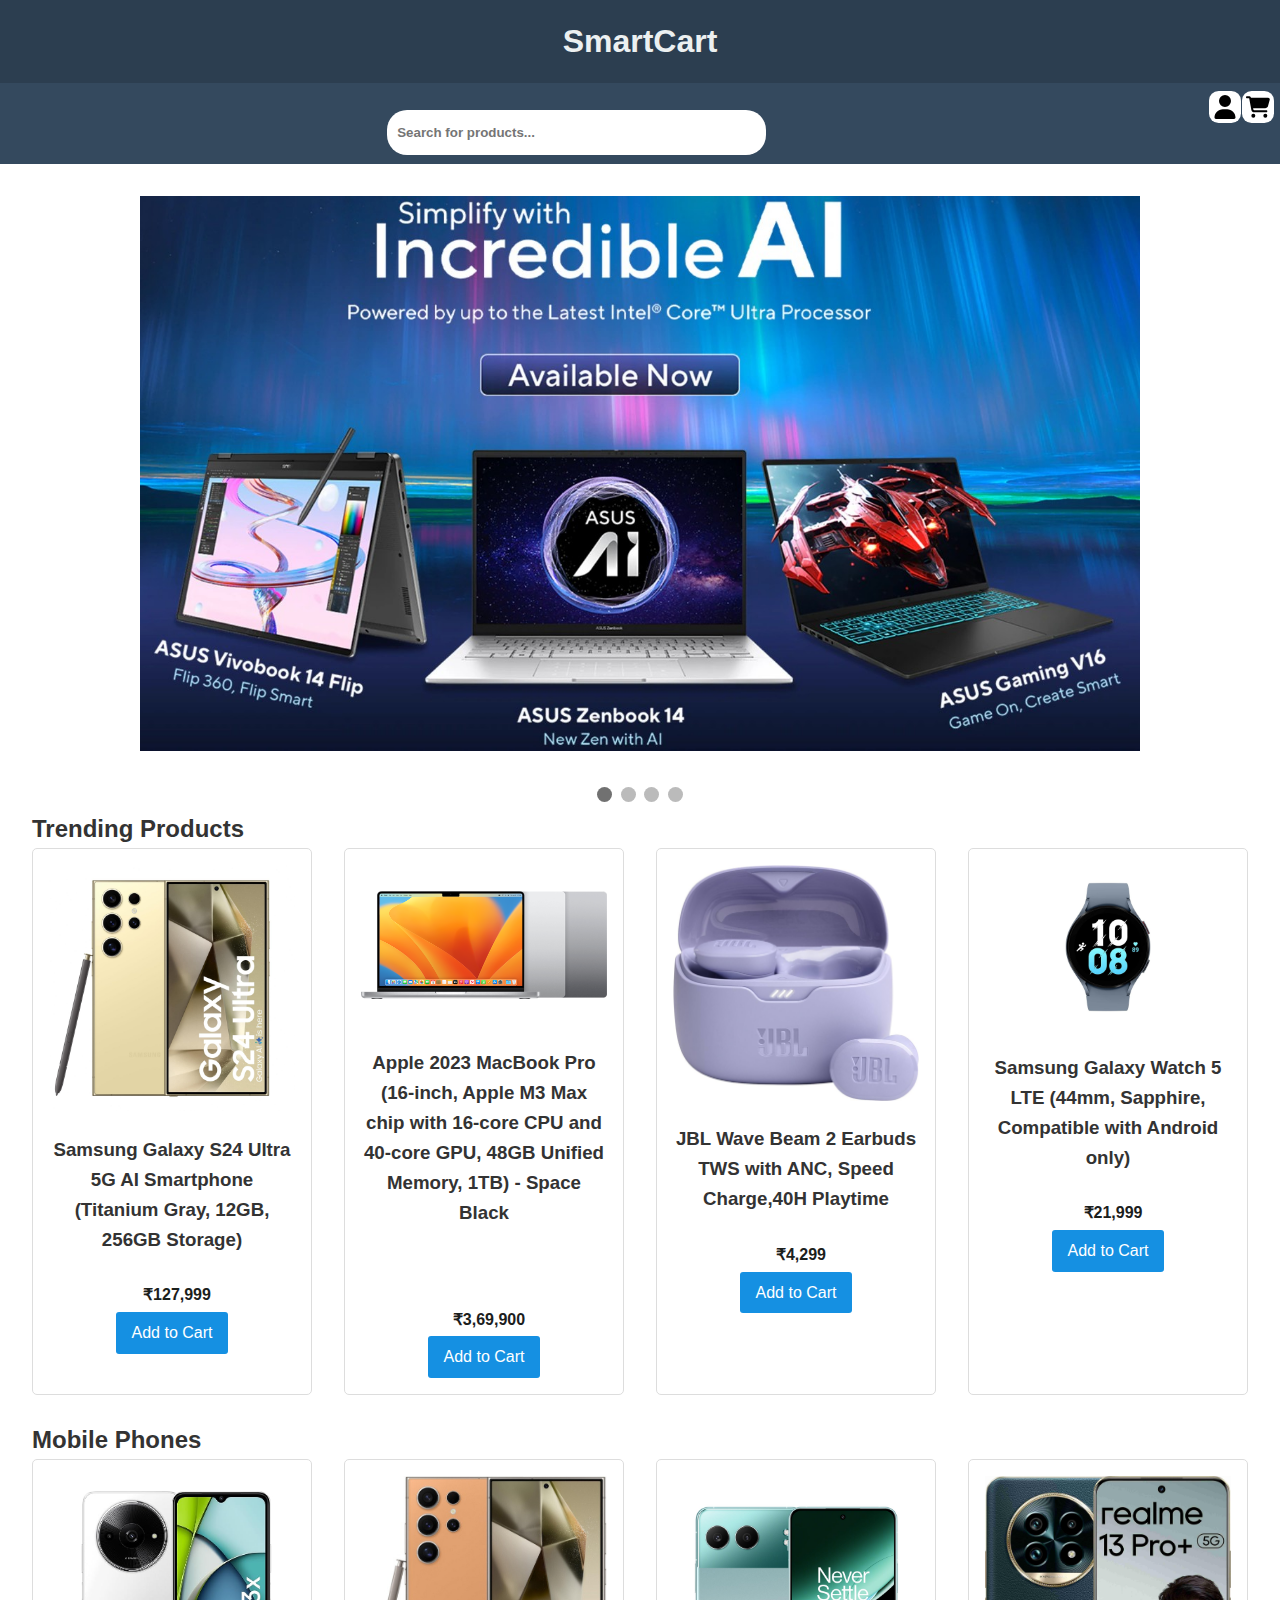
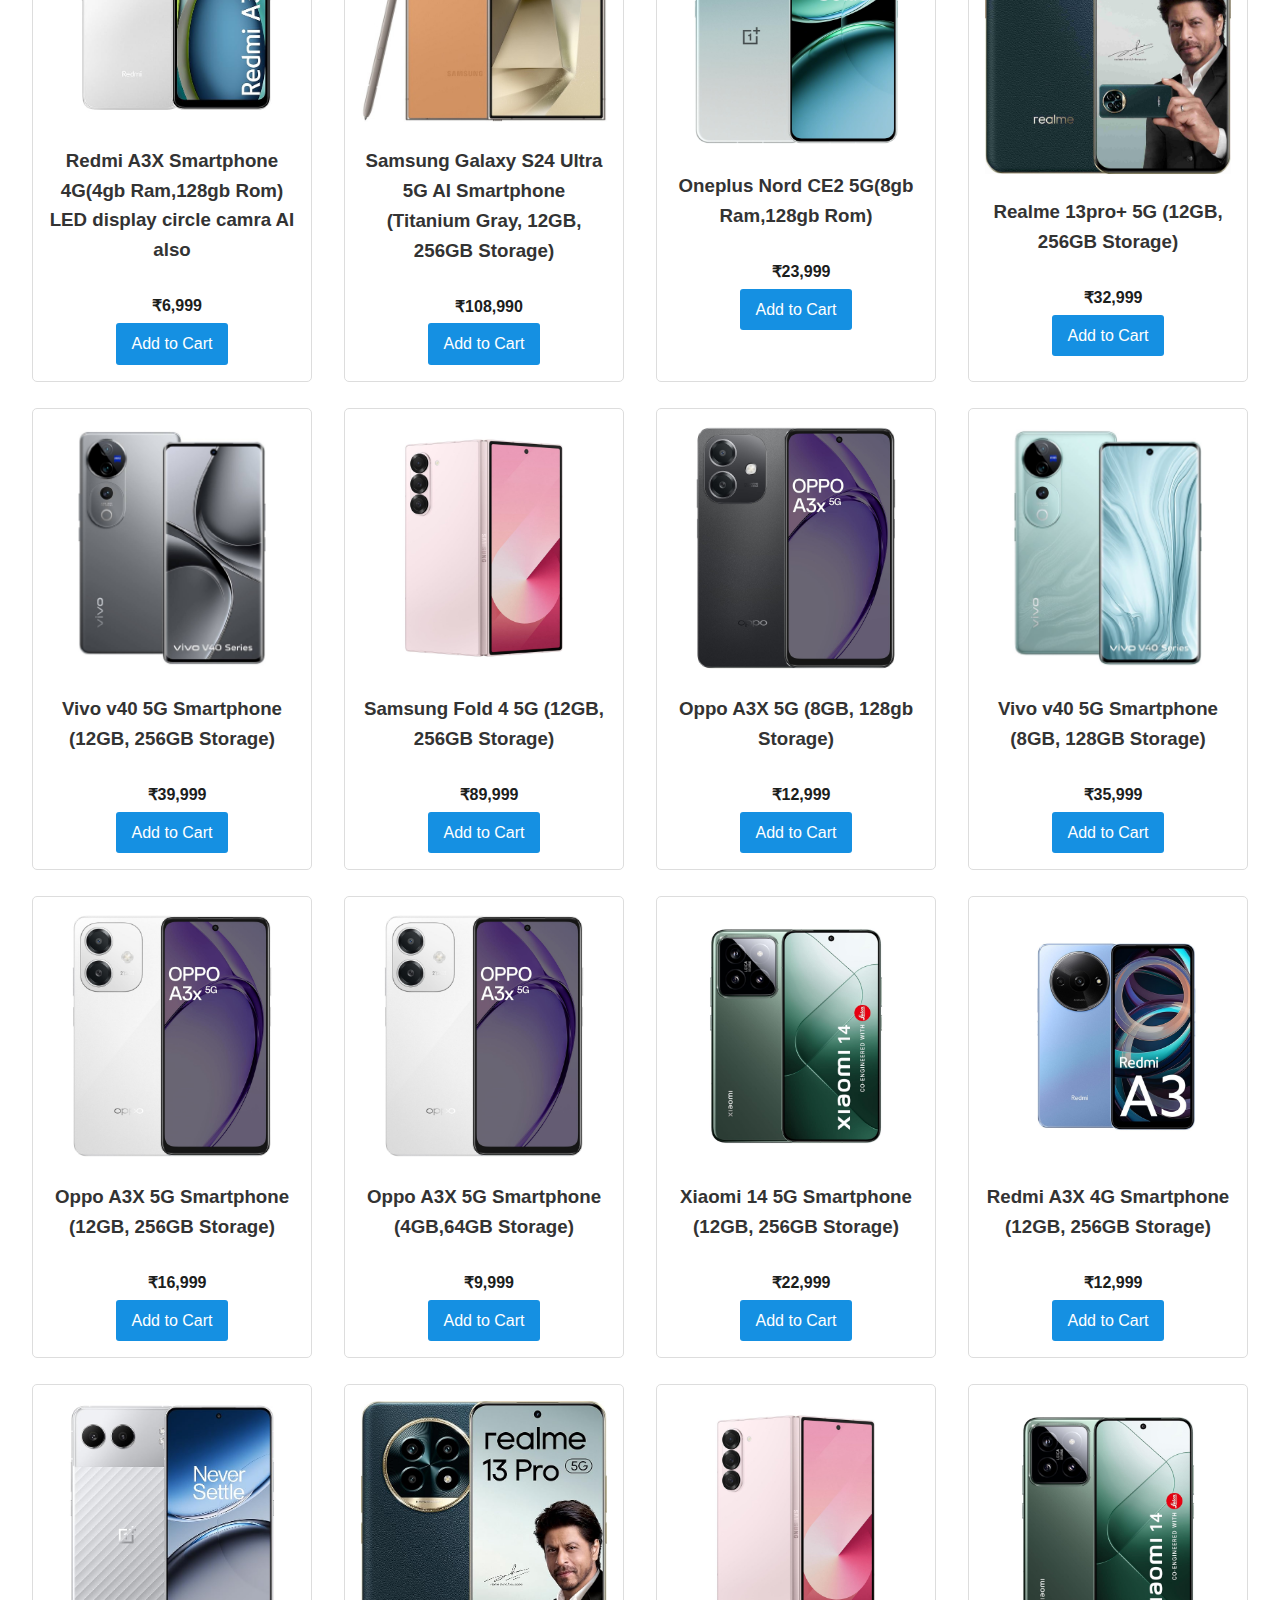
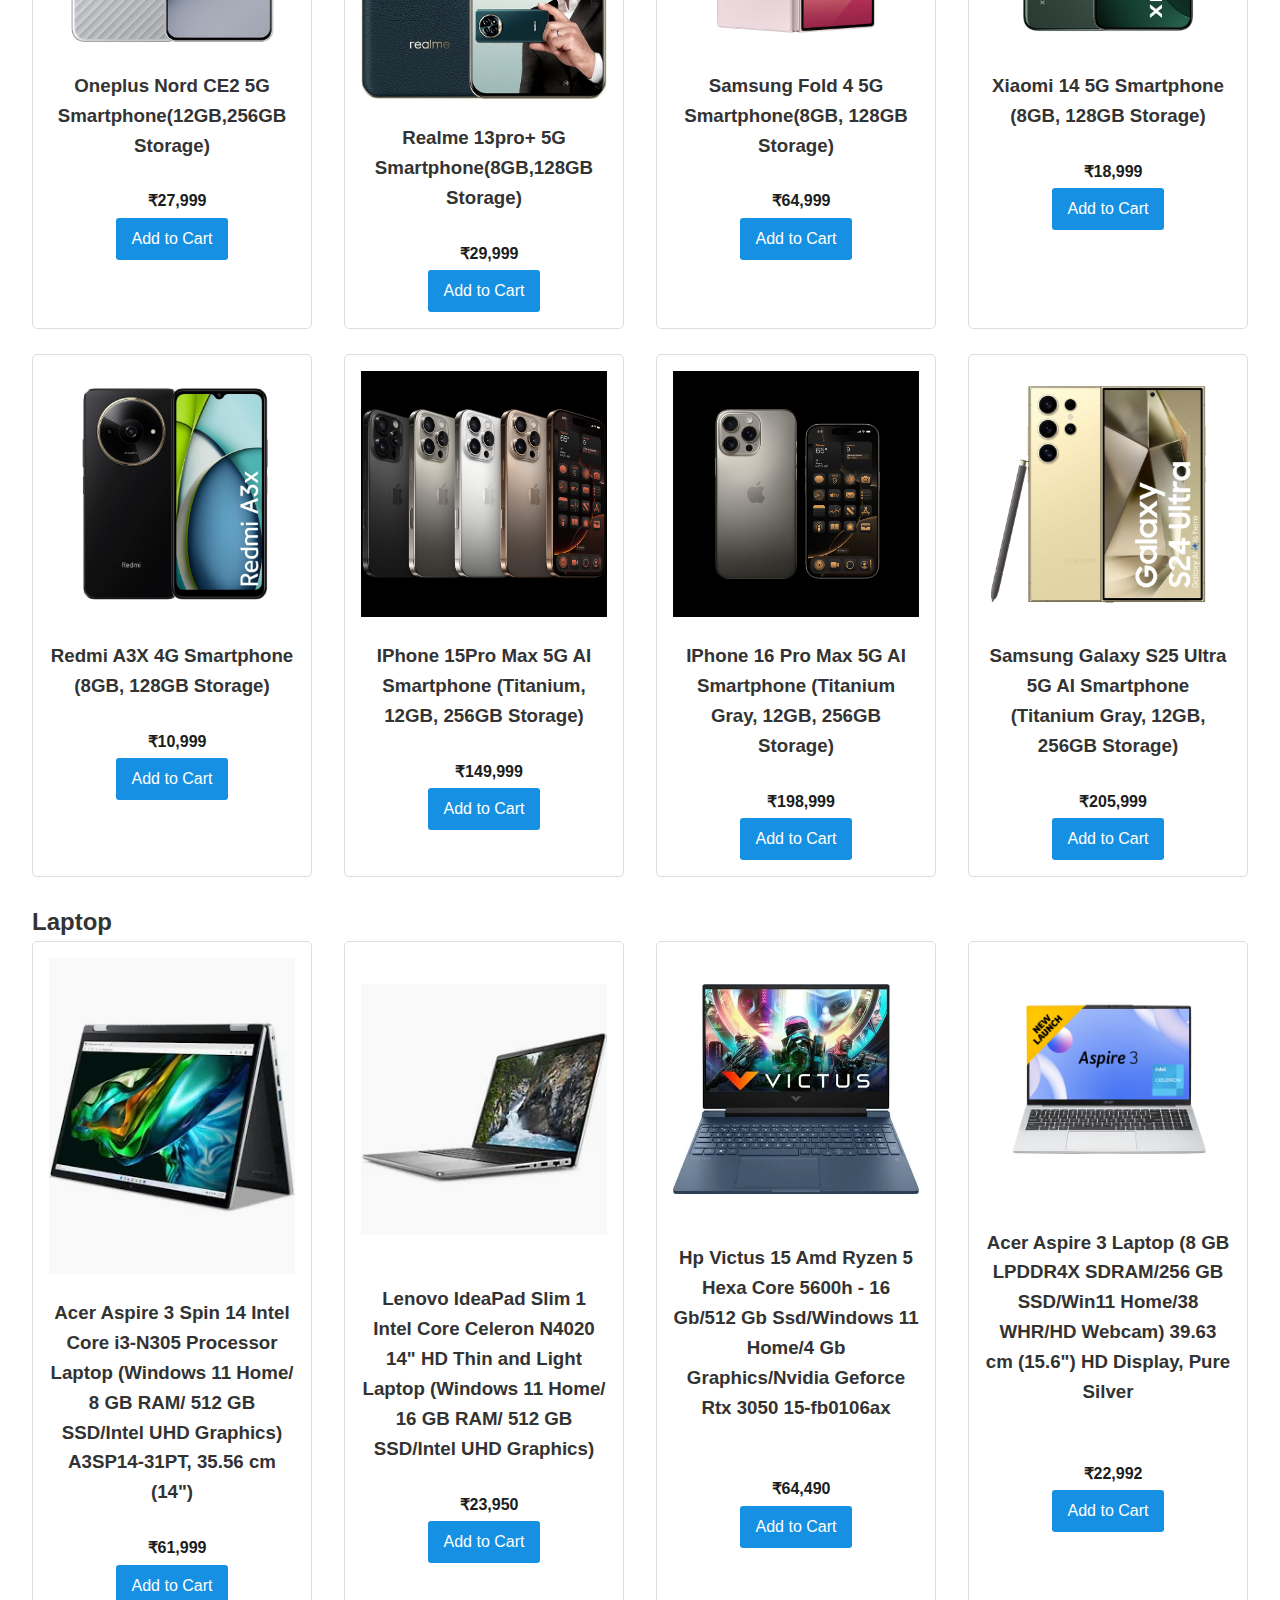
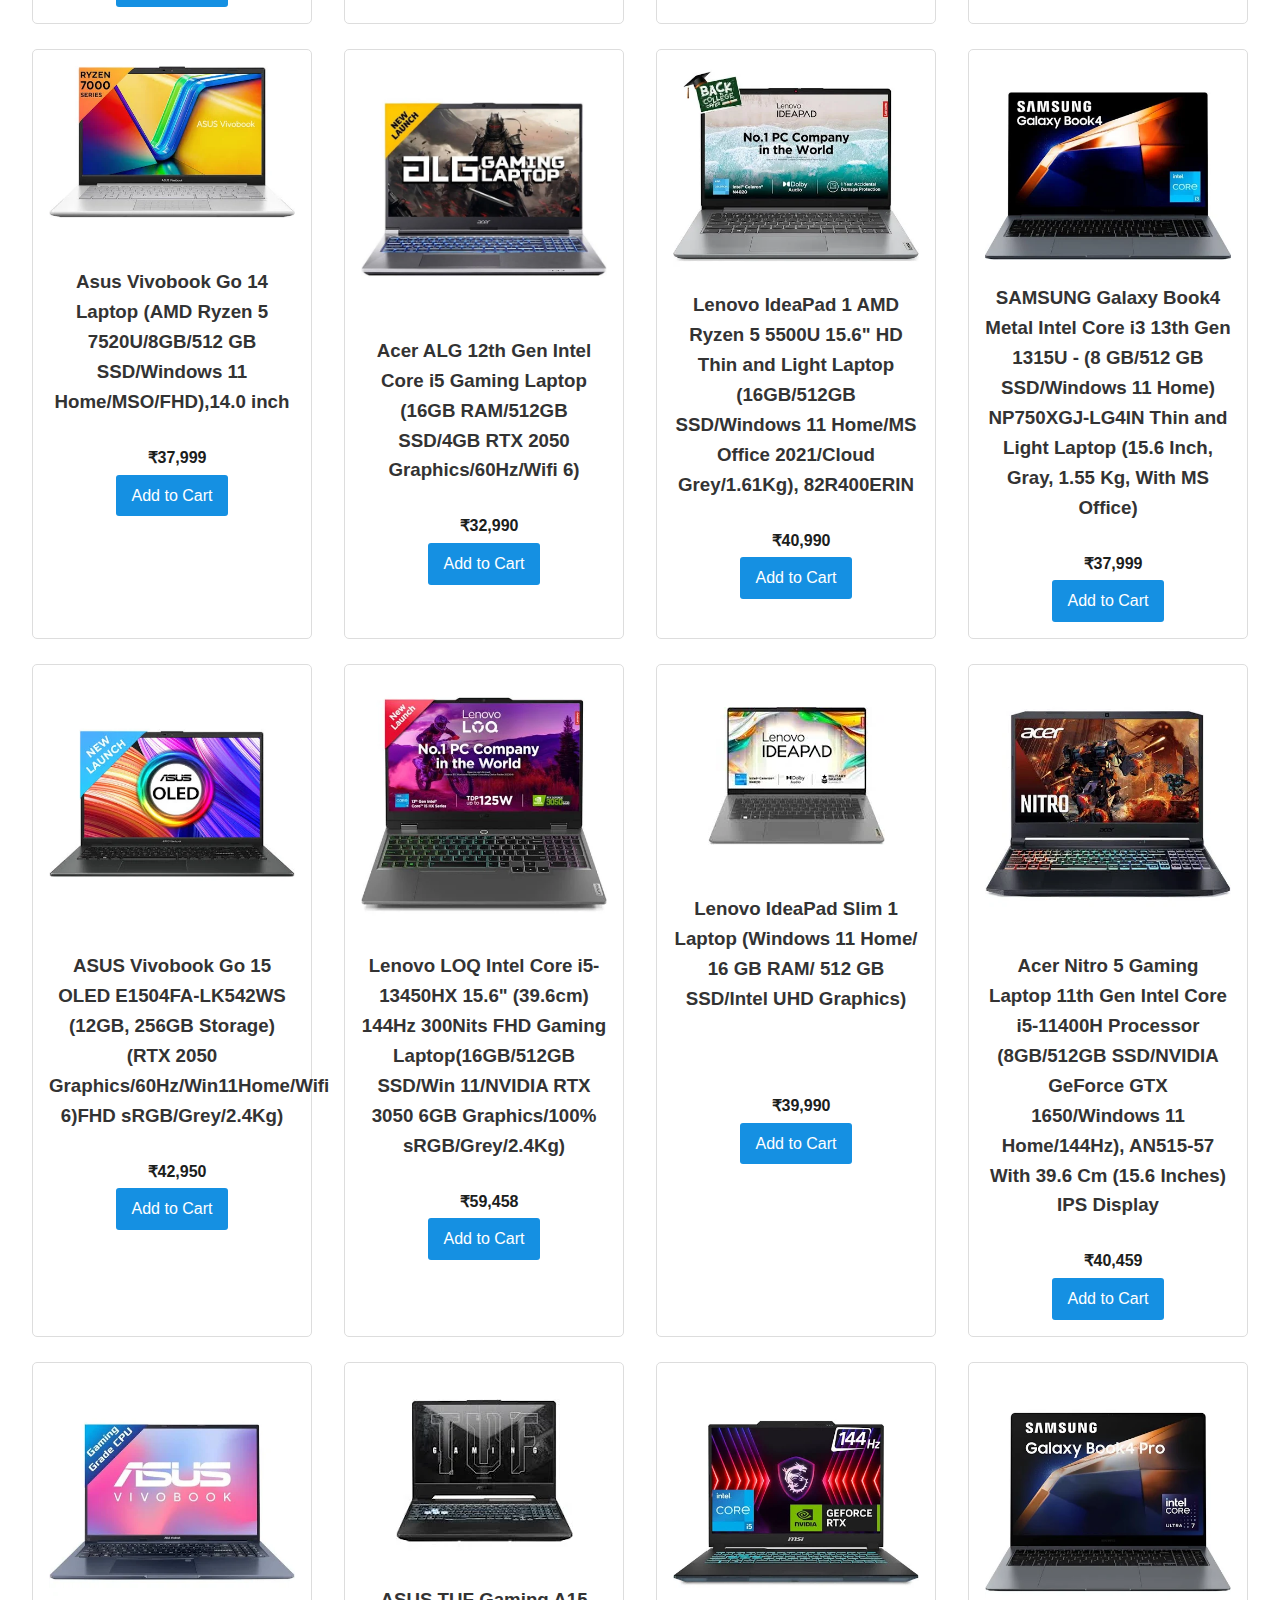
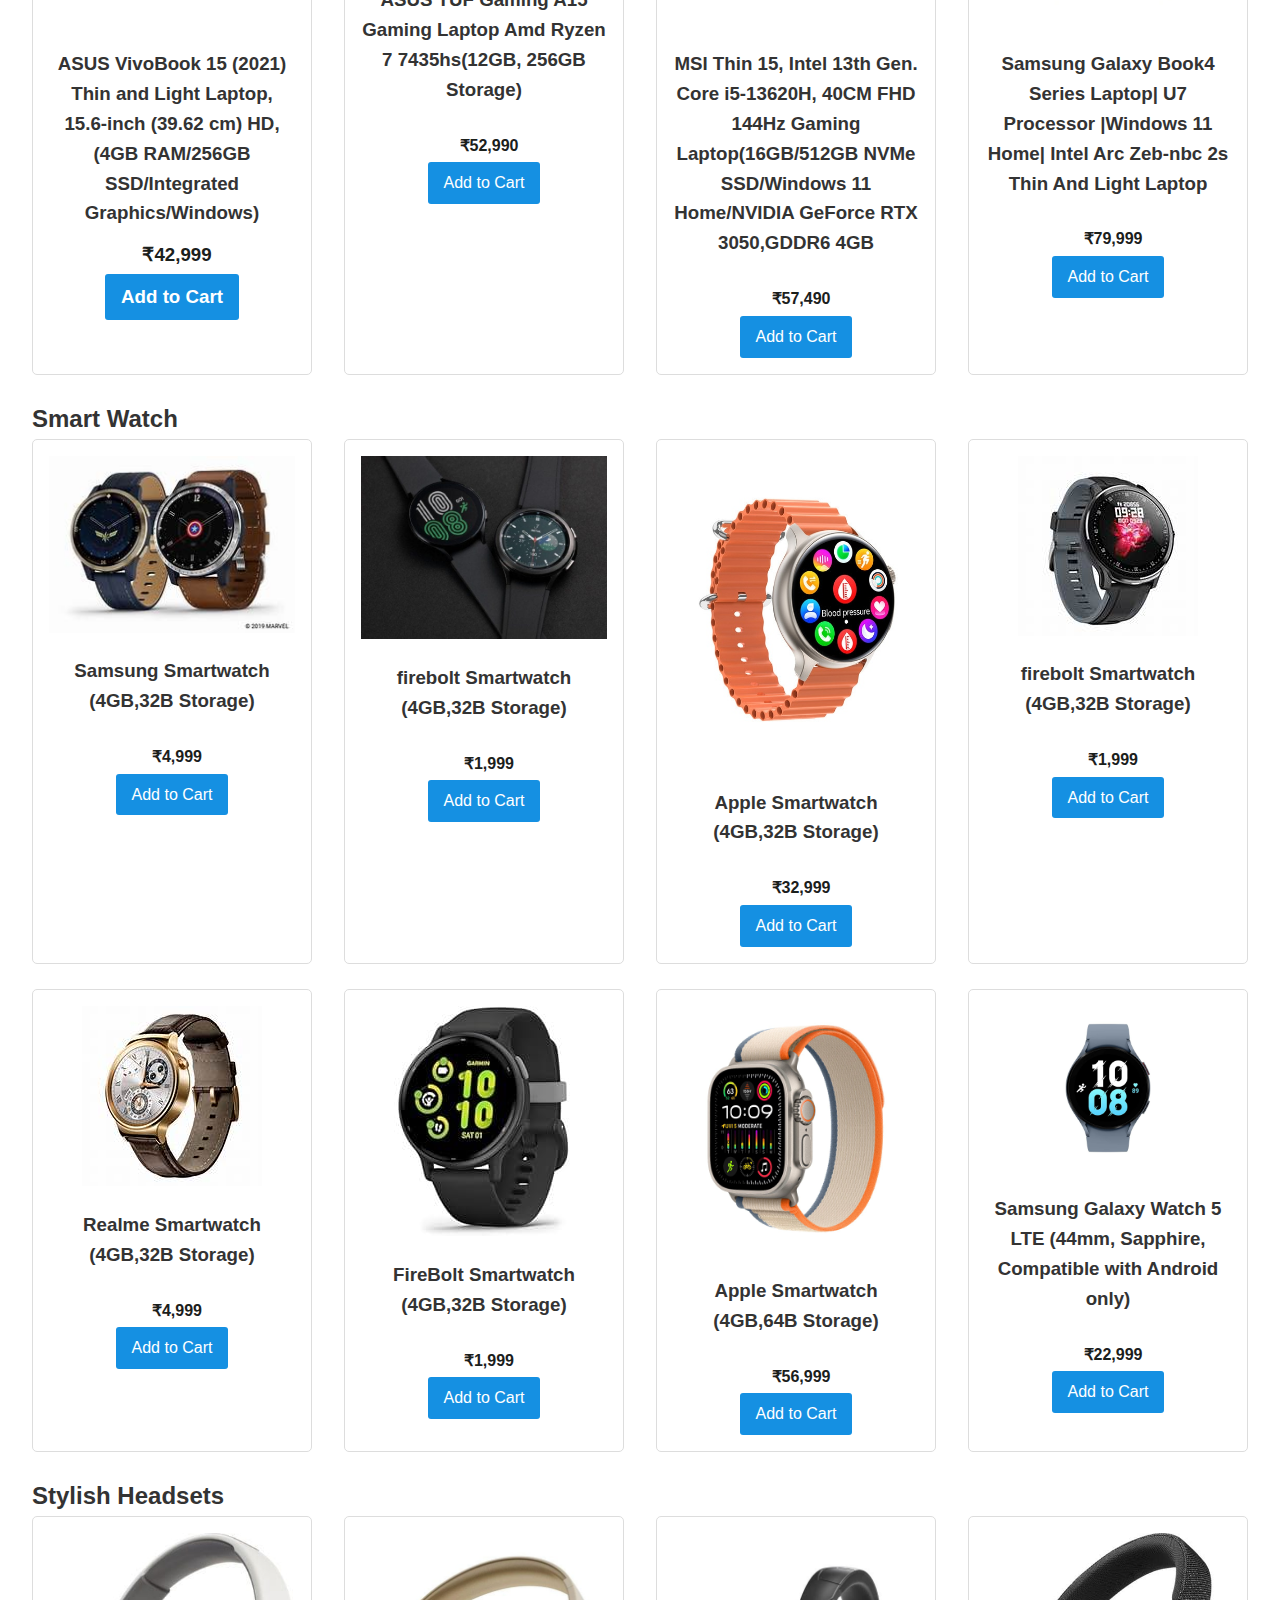
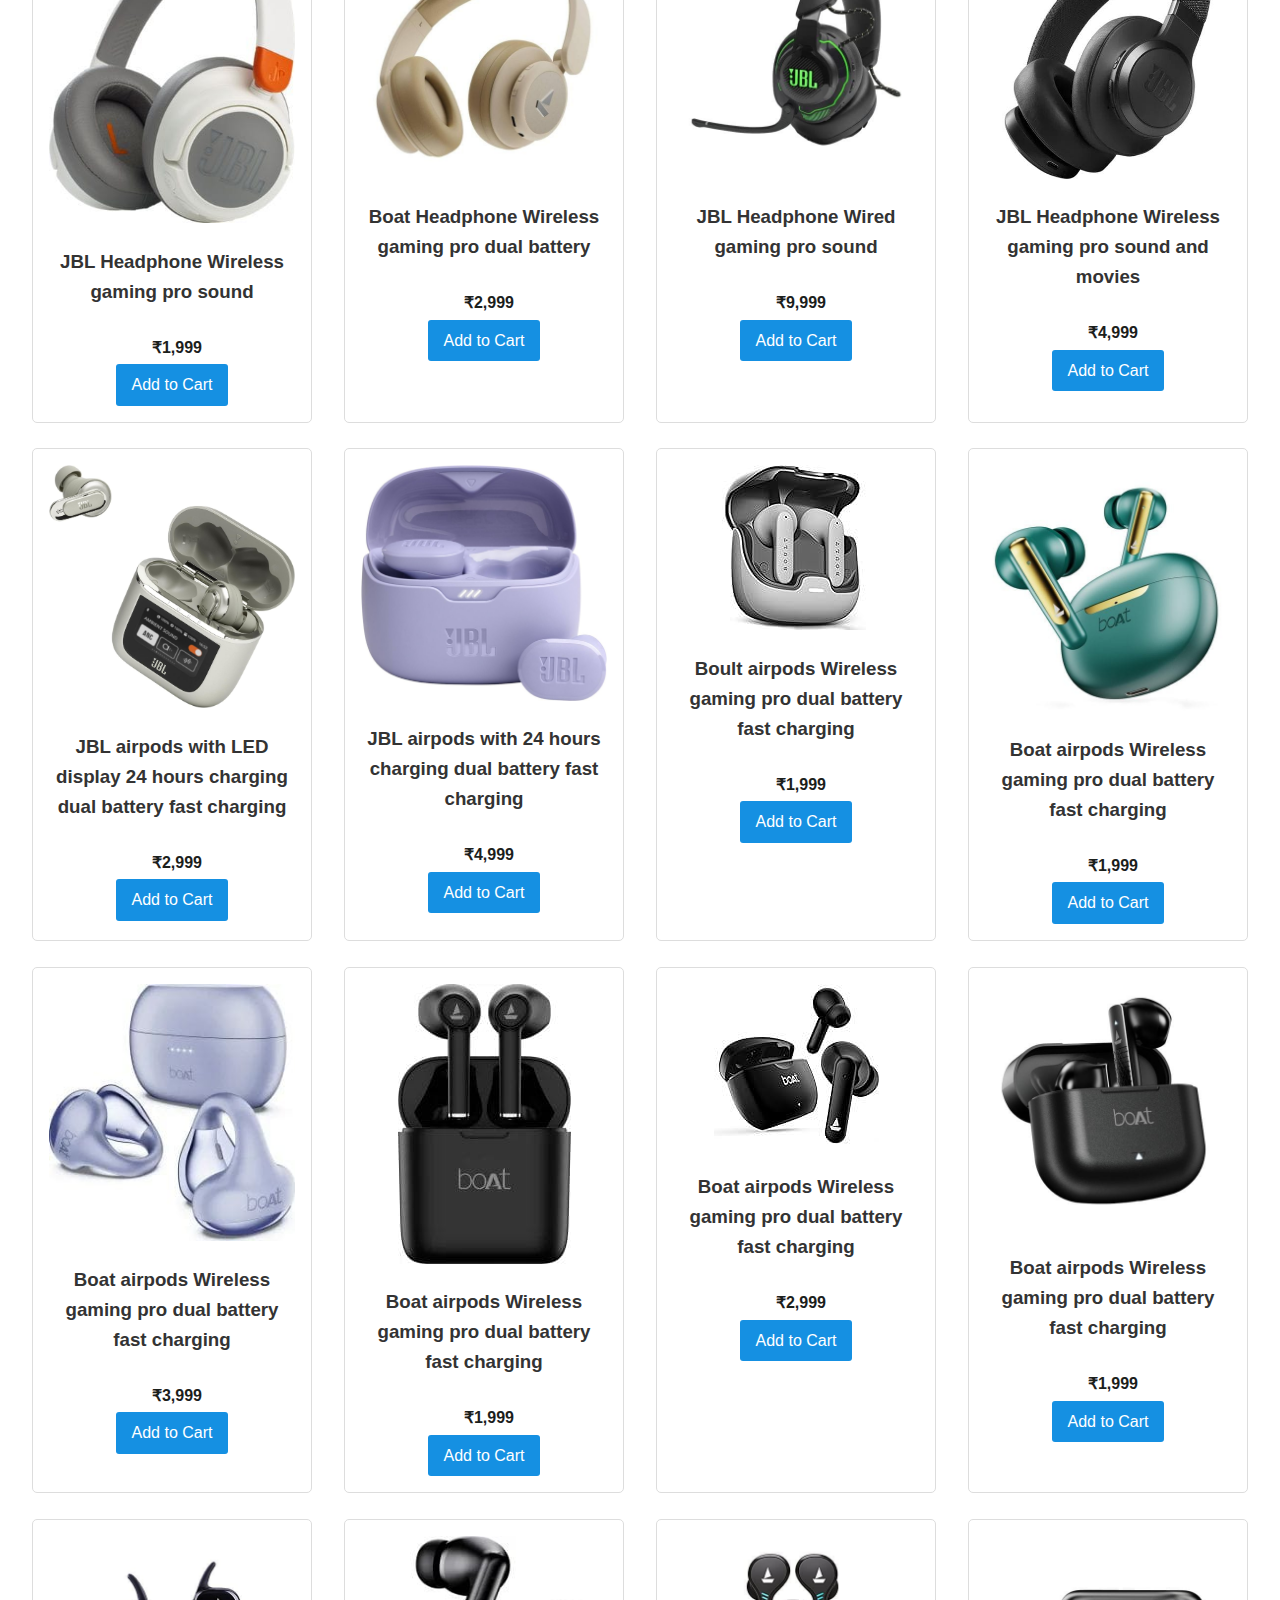
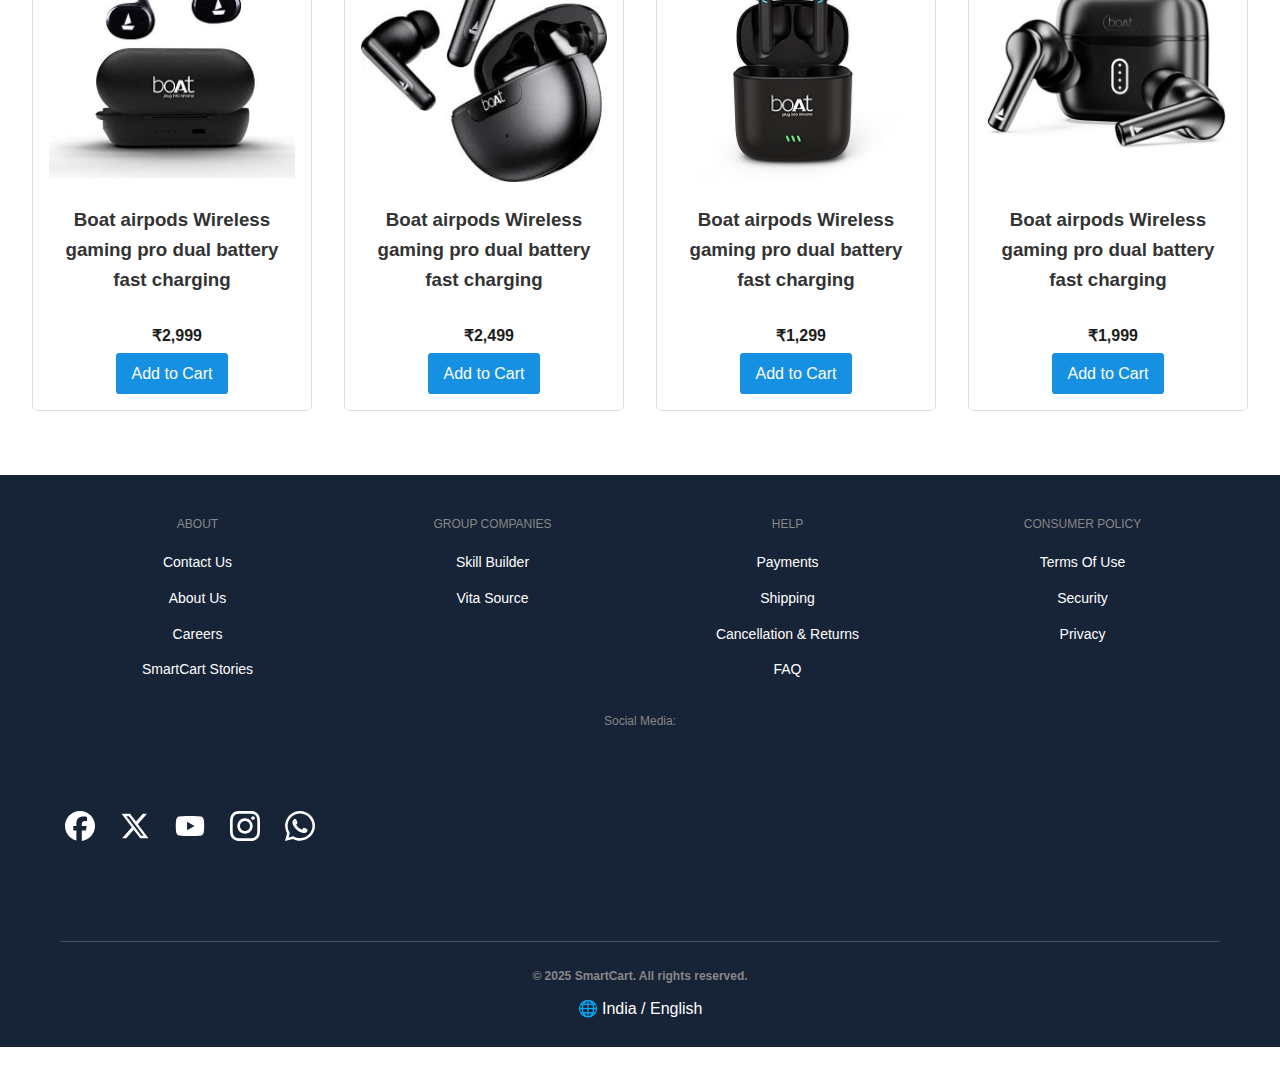
<file: index.html>
<!DOCTYPE html>
<html lang="en">
<head>
    <meta charset="UTF-8">
    <meta name="viewport" content="width=device-width, initial-scale=1.0">
    <title>SmartCart</title>
    <link rel="stylesheet" href="style.css">
    <link rel="icon" href="/image/logo.jpg" type="image/icon type"/>
    <header>    
        <h1>SmartCart</h1>
    </header>
</head>
<body>    
    <nav>
        <input type="text" id="search-bar" placeholder="Search for products..." onkeyup="searchProducts()">
        
    </form>
    <div class="icon">
    <div class="icons" onclick="redirectToLogin()">
        <img src="/image/user.svg" alt="Login" class="icon-img">
    </div>
    <div class="icons" onclick="redirectToCart()">
        <img src="/image/shop.svg" alt="Cart" class="icon-img">
    </div>
</div>
    </nav>
    <main>  
    
        <div class="slideshow-container">

            <div class="mySlides fade">
            <img src="/image/asl.jpg" style="width:100%">
            </div>
            
            <div class="mySlides fade">
            <img src="/image/btb.jpg" style="width:100%">
            </div>
            
            <div class="mySlides fade">
            <img src="/image/swb.jpg" style="width:100%">
            </div>
            
            <div class="mySlides fade">
            <img src="/image/s24.jpg" style="width:100%">
            </div>
            
            </div>
            <br>
            
            <div style="text-align:center">
            <span class="dot"></span> 
            <span class="dot"></span> 
            <span class="dot"></span> 
            <span class="dot"></span> 
            </div>
            
        <h2>Trending Products</h2>
        <div class="product-grid">
            <div class="product-card">
                <img src="image/s.jpg" alt="Smartphone">
                <h3>Samsung Galaxy S24 Ultra 5G AI Smartphone (Titanium Gray, 12GB, 256GB Storage)</h3>
                <p>₹127,999</p>
                <a href="" class="btn">Add to Cart</a>
            </div>
            <div class="product-card">
                <br>
                <img src="image/mac.png" alt="Laptop"><br><br>
                <h3>Apple 2023 MacBook Pro (16-inch, Apple M3 Max chip with 16‑core CPU and 40‑core GPU, 48GB Unified Memory, 1TB) - Space Black </h3>
                <br>
                <br>
                <p>₹3,69,900</p>
                <a href="#" class="btn">Add to Cart</a>
            </div>
            <div class="product-card">
                <img src="image/jbl9.png.jpg" alt="Wireless Earbuds">
                <h3>JBL Wave Beam 2 Earbuds TWS with ANC, Speed Charge,40H Playtime</h3>
                <p>₹4,299</p>
                <a href="#" class="btn">Add to Cart</a>
            </div>
            <div class="product-card">
                <img src="image/swatch.jpg" alt="Smartwatch">
                <h3>Samsung Galaxy Watch 5 LTE (44mm, Sapphire, Compatible with Android only)</h3>
                <p>₹21,999</p>
                <a href="#" class="btn">Add to Cart</a>
            </div>
        </div>
        <br>
        <h2>Mobile Phones</h2>
        <div class="product-grid">
            <div class="product-card">
                <img src="image/a copy.jpg" alt="Smartphone">
                <h3>Redmi A3X Smartphone 4G(4gb Ram,128gb Rom) LED display circle camra AI also</h3>
                <p>₹6,999</p>
                <a href="#" class="btn">Add to Cart</a>
            </div>
            <div class="product-card">
                <img src="image/b.jpg" alt="Smartphone">
                <h3>Samsung Galaxy S24 Ultra 5G AI Smartphone (Titanium Gray, 12GB, 256GB Storage)</h3>
                <p>₹108,990</p>
                <a href="#" class="btn">Add to Cart</a>
            </div>
            <div class="product-card">
                <br>
                <img src="image/c.jpg" alt="Smartphone">
                <br>
                <h3>Oneplus Nord CE2 5G(8gb Ram,128gb Rom)</h3>
                <p>₹23,999</p>
                <a href="#" class="btn">Add to Cart</a>
            </div>
            <div class="product-card">
                <img src="image/e.jpg" alt="Smartphone">
                <h3>Realme 13pro+ 5G (12GB, 256GB Storage)</h3>
                <p>₹32,999</p>
                <a href="#" class="btn">Add to Cart</a>
            </div>
        </div>
        <br>
        <div class="product-grid">
            <div class="product-card">
                <img src="image/f.jpg" alt="Smartphone">
                <h3>Vivo v40 5G Smartphone (12GB, 256GB Storage)</h3>
                <p>₹39,999</p>
                <a href="#" class="btn">Add to Cart</a>
            </div>
            <div class="product-card">
                <img src="image/q.jpg" alt="Smartphone">
                <h3>Samsung Fold 4  5G (12GB, 256GB Storage)</h3>
                <p>₹89,999</p>
                <a href="#" class="btn">Add to Cart</a>
            </div>
            <div class="product-card">
                <img src="image/h.jpg" alt="Smartphone">
                <h3>Oppo A3X 5G (8GB, 128gb Storage)</h3>
                <p>₹12,999</p>
                <a href="#" class="btn">Add to Cart</a>
            </div>
            <div class="product-card">
                <img src="image/j.jpg" alt="Smartphone">
                <h3>Vivo v40 5G Smartphone (8GB, 128GB Storage)</h3>
                <p>₹35,999</p>
                <a href="#" class="btn">Add to Cart</a>
            </div>
        </div>
        <br>
        <div class="product-grid">
            <div class="product-card">
                <img src="image/k.jpg" alt="Smartphone">
                <h3>Oppo A3X 5G Smartphone (12GB, 256GB Storage)</h3>
                <p>₹16,999</p>
                <a href="#" class="btn">Add to Cart</a>
            </div>
            <div class="product-card">
                <img src="image/l.jpg" alt="Smartphone">
                <h3>Oppo A3X 5G Smartphone (4GB,64GB Storage)</h3>
                <p>₹9,999</p>
                <a href="#" class="btn">Add to Cart</a>
            </div>
            <div class="product-card">
                <img src="image/r.jpg" alt="Smartphone">
                <h3>Xiaomi 14 5G Smartphone (12GB, 256GB Storage)</h3>
                <p>₹22,999</p>
                <a href="#" class="btn">Add to Cart</a>
            </div>
            <div class="product-card">
                <img src="image/n.jpg" alt="Smartphone">
                <h3>Redmi A3X 4G Smartphone (12GB, 256GB Storage)</h3>
                <p>₹12,999</p>
                <a href="#" class="btn">Add to Cart</a>
            </div>
        </div>
        <br>
        <div class="product-grid">
            <div class="product-card">
                <img src="image/o.jpg" alt="Smartphone">
                <h3>Oneplus Nord CE2 5G Smartphone(12GB,256GB Storage)</h3>
                <p>₹27,999</p>
                <a href="#" class="btn">Add to Cart</a>
            </div>
            <div class="product-card">
                <img src="image/p.jpg" alt="Smartphone">
                <h3>Realme 13pro+ 5G Smartphone(8GB,128GB Storage)</h3>
                <p>₹29,999</p>
                <a href="#" class="btn">Add to Cart</a>
            </div>
            <div class="product-card">
                <img src="image/q.jpg" alt="Smartphone">
                <h3>Samsung Fold 4 5G Smartphone(8GB, 128GB Storage)</h3>
                <p>₹64,999</p>
                <a href="#" class="btn">Add to Cart</a>
            </div>
            <div class="product-card">
                <img src="image/r.jpg" alt="Smartphone">
                <h3>Xiaomi 14 5G Smartphone (8GB, 128GB Storage)</h3>
                <p>₹18,999</p>
                <a href="#" class="btn">Add to Cart</a>
            </div>
        </div>
        <br>
        <div class="product-grid">
            <div class="product-card">
                <img src="image/t.jpg" alt="Smartphone">
                <h3>Redmi A3X 4G Smartphone (8GB, 128GB Storage)</h3>
                <p>₹10,999</p>
                <a href="#" class="btn">Add to Cart</a>
            </div>
            <div class="product-card">
                <img src="image/ap.png.jpg" alt="Smartphone">
                <h3>IPhone 15Pro Max 5G AI Smartphone (Titanium, 12GB, 256GB Storage)</h3>
                <p>₹149,999</p>
                <a href="#" class="btn">Add to Cart</a>
            </div>
            <div class="product-card">
                <img src="image/ap1.png.jpg" alt="Smartphone">
                <h3>IPhone 16 Pro Max 5G AI Smartphone (Titanium Gray, 12GB, 256GB Storage)</h3>
                <p>₹198,999</p>
                <a href="#" class="btn">Add to Cart</a>
            </div>
            <div class="product-card">
                <img src="image/s.jpg" alt="Smartphone">
                <h3>Samsung Galaxy S25 Ultra 5G AI Smartphone (Titanium Gray, 12GB, 256GB Storage)</h3>
                <p>₹205,999</p>
                <a href="#" class="btn">Add to Cart</a>
            </div>
        </div>
        <br>
        <h2>Laptop</h2>
        <div class="product-grid">
            <div class="product-card">
                <img src="image/lap.png" alt="Laptop">
                <h3>Acer Aspire 3 Spin 14 Intel Core i3-N305 Processor Laptop 
                    (Windows 11 Home/ 8 GB RAM/ 512 GB SSD/Intel UHD Graphics)
                    A3SP14-31PT, 35.56 cm (14")</h3>
                <p>₹61,999</p>
                <a href="#" class="btn">Add to Cart</a>
            </div>
            <div class="product-card">
                <br>
                <img src="image/lap2.png" alt="Laptop">
                <br>
                <br>
                <h3>Lenovo IdeaPad Slim 1 Intel Core Celeron N4020 14" HD Thin and Light Laptop (Windows 11 Home/ 16 GB RAM/ 512 GB SSD/Intel UHD Graphics)</h3>
                <p>₹23,950</p>
                <a href="#" class="btn">Add to Cart</a>
            </div>
            <div class="product-card">
                <br>
                <img src="image/lap5.png" alt="Laptop">
                <br><br>
                <h3>Hp Victus 15 Amd Ryzen 5 Hexa Core 5600h - 16 Gb/512 Gb Ssd/Windows 11 Home/4 Gb Graphics/Nvidia Geforce Rtx 3050 15-fb0106ax</h3>
                <br>
                <p>₹64,490</p>
                <a href="#" class="btn">Add to Cart</a>
            </div>
            <div class="product-card">
                <img src="image/lap6.png" alt="Laptop">
                <h3>Acer Aspire 3 Laptop (8 GB LPDDR4X SDRAM/256 GB SSD/Win11 Home/38 WHR/HD Webcam) 39.63 cm (15.6") HD Display, Pure Silver</h3>
                <br>
                <p>₹22,992</p>
                <a href="#" class="btn">Add to Cart</a>
            </div>
        </div>
        <br>
        <div class="product-grid">
            <div class="product-card">
                <img src="image/lap7.png" alt="Laptop">
                <br>
                <br>
                <h3>Asus Vivobook Go 14 Laptop (AMD Ryzen 5 7520U/8GB/512 GB SSD/Windows 11 Home/MSO/FHD),14.0 inch</h3>
                <p>₹37,999</p>
                <a href="#" class="btn">Add to Cart</a>
            </div>
            <div class="product-card">
                <img src="image/lap8.png" alt="Laptop">
                <h3>Acer ALG 12th Gen Intel Core i5 Gaming Laptop (16GB RAM/512GB SSD/4GB RTX 2050 Graphics/60Hz/Wifi 6)</h3>
                <p>₹32,990</p>
                <a href="#" class="btn">Add to Cart</a>
            </div>
            <div class="product-card">
                <img src="image/lap9.png" alt="Laptop">
                <h3>Lenovo IdeaPad 1 AMD Ryzen 5 5500U 15.6" HD Thin and Light Laptop (16GB/512GB SSD/Windows 11 Home/MS Office 2021/Cloud Grey/1.61Kg), 82R400ERIN</h3>
                <p>₹40,990</p>
                <a href="#" class="btn">Add to Cart</a>
            </div>
            <div class="product-card">
                <br>
                <img src="image/lap10.png" alt="Laptop">
                <br>
                <h3>SAMSUNG Galaxy Book4 Metal Intel Core i3 13th Gen 1315U - (8 GB/512 GB SSD/Windows 11 Home) NP750XGJ-LG4IN Thin and Light Laptop  (15.6 Inch, Gray, 1.55 Kg, With MS Office)</h3>
                <p>₹37,999</p>
                <a href="#" class="btn">Add to Cart</a>
            </div>
        </div>
        <br>
        <div class="product-grid">
            <div class="product-card">
                <img src="image/lap11.png" alt="Laptop">
                <h3>ASUS Vivobook Go 15 OLED E1504FA-LK542WS (12GB, 256GB Storage) (RTX 2050 Graphics/60Hz/Win11Home/Wifi 6)FHD sRGB/Grey/2.4Kg)
                </h3>
                <p>₹42,950</p>
                <a href="#" class="btn">Add to Cart</a>
            </div>
            <div class="product-card">
                <img src="image/lap12.png" alt="Laptop">
                <h3>Lenovo LOQ Intel Core i5-13450HX 15.6" (39.6cm) 144Hz 300Nits FHD Gaming Laptop(16GB/512GB SSD/Win 11/NVIDIA RTX 3050 6GB Graphics/100% sRGB/Grey/2.4Kg)</h3>
                <p>₹59,458</p>
                <a href="#" class="btn">Add to Cart</a>
            </div>
            <div class="product-card">
                <br>
                <img src="image/lap4.png" alt="Laptop">
                <br>
                <br>
                <h3>Lenovo IdeaPad Slim 1 Laptop (Windows 11 Home/ 16 GB RAM/ 512 GB SSD/Intel UHD Graphics)</h3>
                <br>
                <br>
                <p>₹39,990</p>
                <a href="#" class="btn">Add to Cart</a>
            </div>
            <div class="product-card">
                <img src="image/lap14.png" alt="Laptop">
                <h3>Acer Nitro 5 Gaming Laptop 11th Gen Intel Core i5-11400H Processor (8GB/512GB SSD/NVIDIA GeForce GTX 1650/Windows 11 Home/144Hz), AN515-57 With 39.6 Cm (15.6 Inches) IPS Display</h3>
                <p>₹40,459</p>
                <a href="#" class="btn">Add to Cart</a>
            </div>
        </div>
        <br>
        <div class="product-grid">
            <div class="product-card">
                <img src="image/lap15.png" alt="Laptop">
                <h3>ASUS VivoBook 15 (2021) Thin and Light Laptop, 15.6-inch (39.62 cm) HD, (4GB RAM/256GB SSD/Integrated Graphics/Windows)  
                <p>₹42,999</p>
                <a href="#" class="btn">Add to Cart</a>
            </div>
            <div class="product-card">
                <img src="image/lap1.png" alt="Laptop">
                <h3>ASUS TUF Gaming A15 Gaming Laptop Amd Ryzen 7 7435hs(12GB, 256GB Storage)</h3>
                <p>₹52,990</p>
                <a href="#" class="btn">Add to Cart</a>
            </div>
            <div class="product-card">
                <img src="image/lap17.png" alt="Laptop">
                <h3>MSI Thin 15, Intel 13th Gen. Core i5-13620H, 40CM FHD 144Hz Gaming Laptop(16GB/512GB NVMe SSD/Windows 11 Home/NVIDIA GeForce RTX 3050,GDDR6 4GB</h3>
                <p>₹57,490</p>
                <a href="#" class="btn">Add to Cart</a>
            </div>
            <div class="product-card">
                <img src="image/lap18.png" alt="Laptop">
                <h3>Samsung Galaxy Book4 Series Laptop| U7 Processor |Windows 11 Home| Intel Arc Zeb-nbc 2s Thin And Light Laptop</h3>
                <p>₹79,999</p>
                <a href="#" class="btn">Add to Cart</a>
            </div>
        </div><br>
        <h2>Smart Watch</h2>
        <div class="product-grid">
            <div class="product-card">
                <img src="image/pcs.png" alt="Smartwatch">
                <h3>Samsung Smartwatch (4GB,32B Storage)</h3>
                <p>₹4,999</p>
                <a href="#" class="btn">Add to Cart</a>
            </div>
            <div class="product-card">
                <img src="image/sw1.png.jpg" alt="Smartwatch">
                <h3>firebolt Smartwatch (4GB,32B Storage)</h3>
                <p>₹1,999</p>
                <a href="#" class="btn">Add to Cart</a>
            </div>
            <div class="product-card">
                <img src="image/sw7.png.jpg" alt="Smartwatch">
                <h3> Apple Smartwatch (4GB,32B Storage)</h3>
                <p>₹32,999</p>
                <a href="#" class="btn">Add to Cart</a>
            </div>
            <div class="product-card">
                <img src="image/pic3.png" alt="Smartwatch">
                <h3>firebolt Smartwatch (4GB,32B Storage)</h3>
                <p>₹1,999</p>
                <a href="#" class="btn">Add to Cart</a>
            </div>
        </div>
        <br>
        <div class="product-grid">
            <div class="product-card">
                <img src="image/pic4.png" alt="Smartwatch">
                <h3>Realme Smartwatch (4GB,32B Storage)</h3>
                <p>₹4,999</p>
                <a href="#" class="btn">Add to Cart</a>
            </div>
            <div class="product-card">
                <img src="image/sw2.png.jpg" alt="Smartwatch">
                <h3>FireBolt Smartwatch (4GB,32B Storage)</h3>
                <p>₹1,999</p>
                <a href="#" class="btn">Add to Cart</a>
            </div>
            <div class="product-card">
                <img src="image/ap4.png.jpg" alt="Smartwatch">
                <h3>Apple Smartwatch (4GB,64B Storage)</h3>
                <p>₹56,999</p>
                <a href="#" class="btn">Add to Cart</a>
            </div>
            <div class="product-card">
                <img src="image/swatch.jpg" alt="Smartwatch">
                <h3>Samsung Galaxy Watch 5 LTE (44mm, Sapphire, Compatible with Android only)</h3>
                <p>₹22,999</p>
                <a href="#" class="btn">Add to Cart</a>
            </div>
        </div>
        <br>
        <h2>Stylish Headsets</h2>
        <div class="product-grid">
            <div class="product-card">
                <img src="image/jbl1.png.jpg" alt="Wireless Earbuds">
                <h3>JBL Headphone Wireless gaming pro sound</h3>
                <p>₹1,999</p>
                <a href="#" class="btn">Add to Cart</a>
            </div>
            <div class="product-card">
                <img src="image/jbl8.png.jpg" alt="Wireless Earbuds">
                <h3>Boat Headphone Wireless gaming pro dual battery</h3>
                <p>₹2,999</p>
                <a href="#" class="btn">Add to Cart</a>
            </div>
            <div class="product-card">
                <img src="image/jbl4.png.jpg" alt="Wireless Earbuds">
                <h3>JBL Headphone Wired gaming pro sound</h3>
                <p>₹9,999</p>
                <a href="#" class="btn">Add to Cart</a>
            </div>
            <div class="product-card">
                <img src="image/jbl7.png.jpg" alt="Wireless Earbuds">
                <h3>JBL Headphone Wireless gaming pro sound and movies</h3>
                <p>₹4,999</p>
                <a href="#" class="btn">Add to Cart</a>
            </div>
        </div>
        <br>
        <div class="product-grid">
            <div class="product-card">
                <img src="image/sw6.png.jpg" alt="Wireless Earbuds">
                <h3>JBL airpods with LED display 24 hours charging dual battery fast charging </h3>
                <p>₹2,999</p>
                <a href="#" class="btn">Add to Cart</a>
            </div>
            <div class="product-card">
                <img src="image/jbl9.png.jpg" alt="Wireless Earbuds">
                <h3>JBL airpods with 24 hours charging dual battery fast charging</h3>
                <p>₹4,999</p>
                <a href="#" class="btn">Add to Cart</a>
            </div>
            <div class="product-card">
                <img src="image/bt1.png.jpg" alt="Wireless Earbuds">
                <h3>Boult airpods Wireless gaming pro dual battery fast charging</h3>
                <p>₹1,999</p>
                <a href="#" class="btn">Add to Cart</a>
            </div>
            <div class="product-card">
                <img src="image/bt2.png.jpg" alt="Wireless Earbuds">
                <h3>Boat airpods Wireless gaming pro dual battery fast charging</h3>
                <p>₹1,999</p>
                <a href="#" class="btn">Add to Cart</a>
            </div>
        </div><br>
        <div class="product-grid">
            <div class="product-card">
                <img src="image/bt3.png.jpg" alt="Wireless Earbuds">
                <h3>Boat airpods Wireless gaming pro dual battery fast charging</h3>
                <p>₹3,999</p>
                <a href="#" class="btn">Add to Cart</a>
            </div>
            <div class="product-card">
                <img src="image/bt4.png.jpg" alt="Wireless Earbuds">
                <h3>Boat airpods Wireless gaming pro dual battery fast charging</h3>
                <p>₹1,999</p>
                <a href="#" class="btn">Add to Cart</a>
            </div>
            <div class="product-card">
                <img src="image/bt5.png.jpg" alt="Wireless Earbuds">
                <h3>Boat airpods Wireless gaming pro dual battery fast charging</h3>
                <p>₹2,999</p>
                <a href="#" class="btn">Add to Cart</a>
            </div>
            <div class="product-card">
                <img src="image/bt6.png.jpg" alt="Wireless Earbuds">
                <h3>Boat airpods Wireless gaming pro dual battery fast charging</h3>
                <p>₹1,999</p>
                <a href="#" class="btn">Add to Cart</a>
            </div>
        </div>
        <br>
        <div class="product-grid">
            <div class="product-card">
                <img src="image/bt7.png.jpg" alt="Wireless Earbuds">
                <h3>Boat airpods Wireless gaming pro dual battery fast charging</h3>
                <p>₹2,999</p>
                <a href="#" class="btn">Add to Cart</a>
            </div>
            <div class="product-card">
                <img src="image/bt8.png.jpg" alt="Wireless Earbuds">
                <h3>Boat airpods Wireless gaming pro dual battery fast charging</h3>
                <p>₹2,499</p>
                <a href="#" class="btn">Add to Cart</a>
            </div>
            <div class="product-card">
                <img src="image/bt9.png.jpg" alt="Wireless Earbuds">
                <h3>Boat airpods Wireless gaming pro dual battery fast charging</h3>
                <p>₹1,299</p>
                <a href="#" class="btn">Add to Cart</a>
            </div>
            <div class="product-card">
                <img src="image/bt10.png.jpg" alt="Wireless Earbuds">
                <h3>Boat airpods Wireless gaming pro dual battery fast charging</h3>
                <p>₹1,999</p>
                <a href="#" class="btn">Add to Cart</a>
            </div>
        </div>                                                                                                                                                                               
    </main>
        <footer class="footer">
        <div class="footer-content">
            <div class="footer-section">
                <h3>ABOUT</h3>
                <ul>
                    <li><a href="contact.html">Contact Us</a></li>
                    <li><a href="about.html">About Us</a></li>
                    <li><a href="#">Careers</a></li>
                    <li><a href="#">SmartCart Stories</a>
                </ul>
            </div>
            <div class="footer-section">
                <h3>GROUP COMPANIES</h3>
                <ul>
                    <li><a href="https://skill-builder.netlify.app/" target="_blank">Skill Builder</a></li>
                    <li><a href="#">Vita Source</a></li>
                    <li><a href=""></a></li>
                </ul>
            </div>
            <div class="footer-section">
                <h3>HELP</h3>
                <ul>
                    <li><a href="#">Payments</a></li>
                    <li><a href="#">Shipping</a></li>
                    <li><a href="#">Cancellation & Returns</a></li>
                    <li><a href="#">FAQ</a></li>
                </ul>
            </div>
            <div class="footer-section">
                <h3>CONSUMER POLICY</h3>
                <ul>
                    <li><a href="#">Terms Of Use</a></li>
                    <li><a href="#">Security</a></li>
                    <li><a href="#">Privacy</a></li>
                </ul>
            </div>
        </div>
        <div class="social-section">
            <p>Social Media:</p>
            <div class="social-icons">
                <div class="footer">
                    <div class="social-icons">
                        <img src="/image/face.svg" alt="Facebook"/>
                        <img src="/image/x-twitter.svg" alt="Twitter"/>
                        <img src="/image/you.svg" alt="YouTube"/>
                        <div onclick="openInstagram()">
                            <img src="image/inst.svg" alt="Instagram" class="social-icons">
                        </div>
                        <div onclick="openWhatsApp()">
                            <img src="image/whats.svg" alt="WhatsApp" class="social-icons">
                        </div>
                    </div>
            </div>
        </div>
        <div class="bottom-footer">
            <p><strong> © 2025 SmartCart. All rights reserved.</strong></p>
            <div class="language-selector">🌐 India / English</div>
        </div>
    </footer>

    <script src="cart.js"></script>
    <script src="auth.js"></script>
    <script src="search.js"></script>
    <script src="slide.js"></script>
    <script src="script.js"></script>
</body>
</html>
</file>
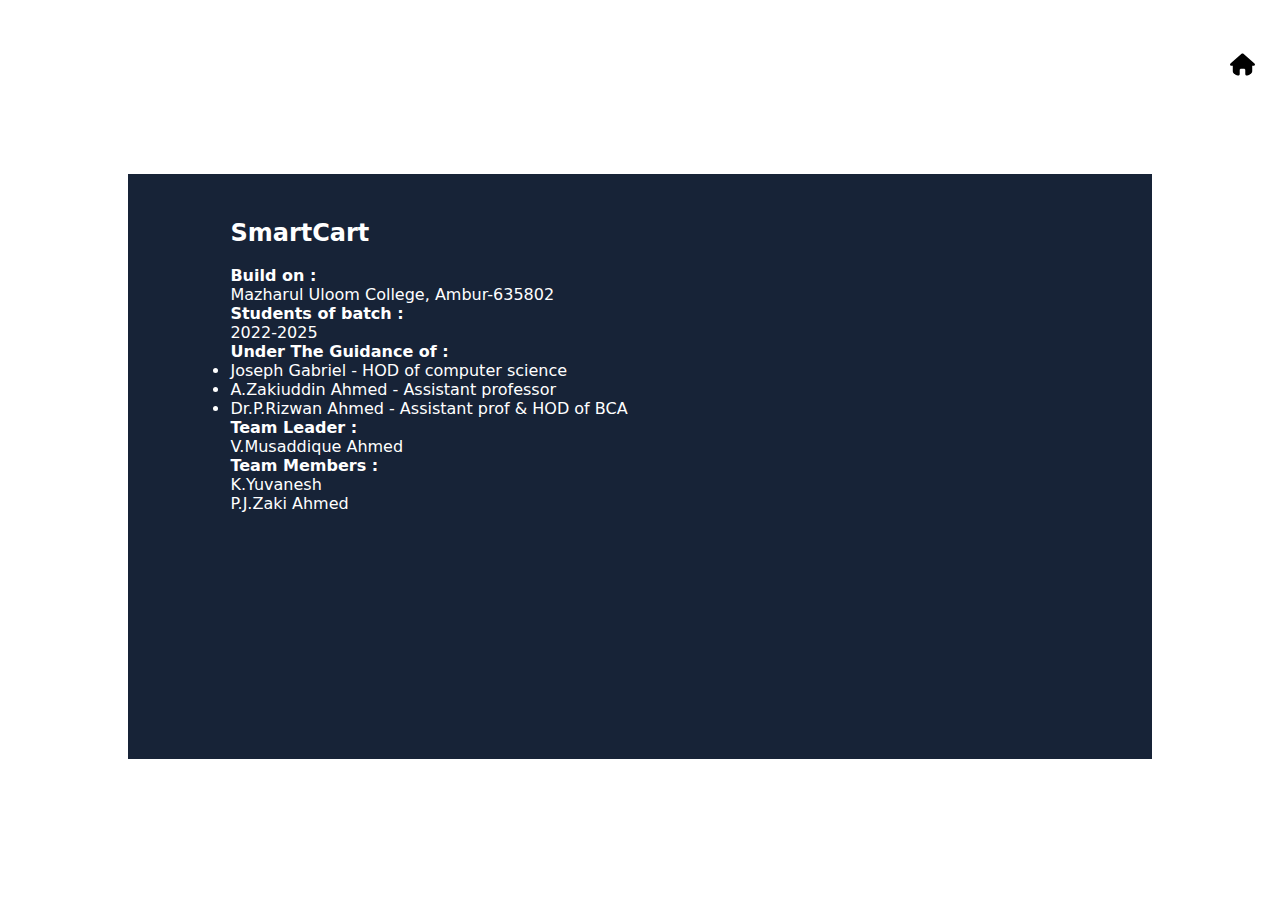
<file: about.html>
<!DOCTYPE html>
<html lang="en">
<head>
    <meta charset="UTF-8">
    <meta name="viewport" content="width=device-width, initial-scale=1.0">
    <title>About</title>
    <link rel="icon" href="/image/logo.jpg" type="image/icon type"/>
    <style>
        *{
            margin: 0;
            padding: 0;
            box-sizing: border-box;
            font-family: system-ui, -apple-system, BlinkMacSystemFont, 'Segoe UI', Roboto, Oxygen, Ubuntu, Cantarell, 'Open Sans', 'Helvetica Neue', sans-serif;
        }
        header {
            color: #fff;
            padding: 2rem 0 2rem 0;
        }
        nav a{
            text-decoration: none;
            padding: 5px;
            background-color: white;
            border-radius: 5px;
            font-weight: bold;
            margin: 5px 0  0 20px;
        }
        nav p{
            float: right;
            margin: 0 25px 0 0;
        }
        .container{
            width: 80%;
            height: 65vh;
            margin: 50px auto;
            background-color:  #172337;
        }
        #content{
            color:#ffff; 
            width: 80%;
            height: 55vh;
            margin: auto;
            padding-top: 45px;
        }
nav {
    display: flex;
    align-items: center;
    padding: 10px 20px;
}
#home-icon{
    margin-left: auto;
}
#home-icon img {
    display: flex;
    width: 25px;
    height: 25px;
    cursor: pointer;
    border-radius: 50%;
}
#home-icon img:hover {
    background-color: #ddd;
    border-radius: 50%;
}
    </style>
</head>
<body>
    <header>
<nav>
    <a href="index.html" id="home-icon">
        <img src="image/hous.svg" alt="Home">
    </a>
</nav>
    </header>
    <div class="container">
        <div id="content">
            <h2>SmartCart</h2> <br>
            <p><b>Build on :</b> <br> Mazharul Uloom College, Ambur-635802 <br>
            <b>Students of batch :</b> <br>
            2022-2025 <br>
            <b>Under The Guidance of :</b> <br>
            <li>Joseph Gabriel - HOD of computer science</li>
            <li>A.Zakiuddin Ahmed - Assistant professor </li>
            <li>Dr.P.Rizwan Ahmed - Assistant prof & HOD of BCA</li>
            <b>Team Leader :</b><br> V.Musaddique Ahmed <br>
            <b>Team Members :</b><br> K.Yuvanesh <br> P.J.Zaki Ahmed <br>
            </p>
        </div>
    </div>
</div>
</body>
</html>
</file>
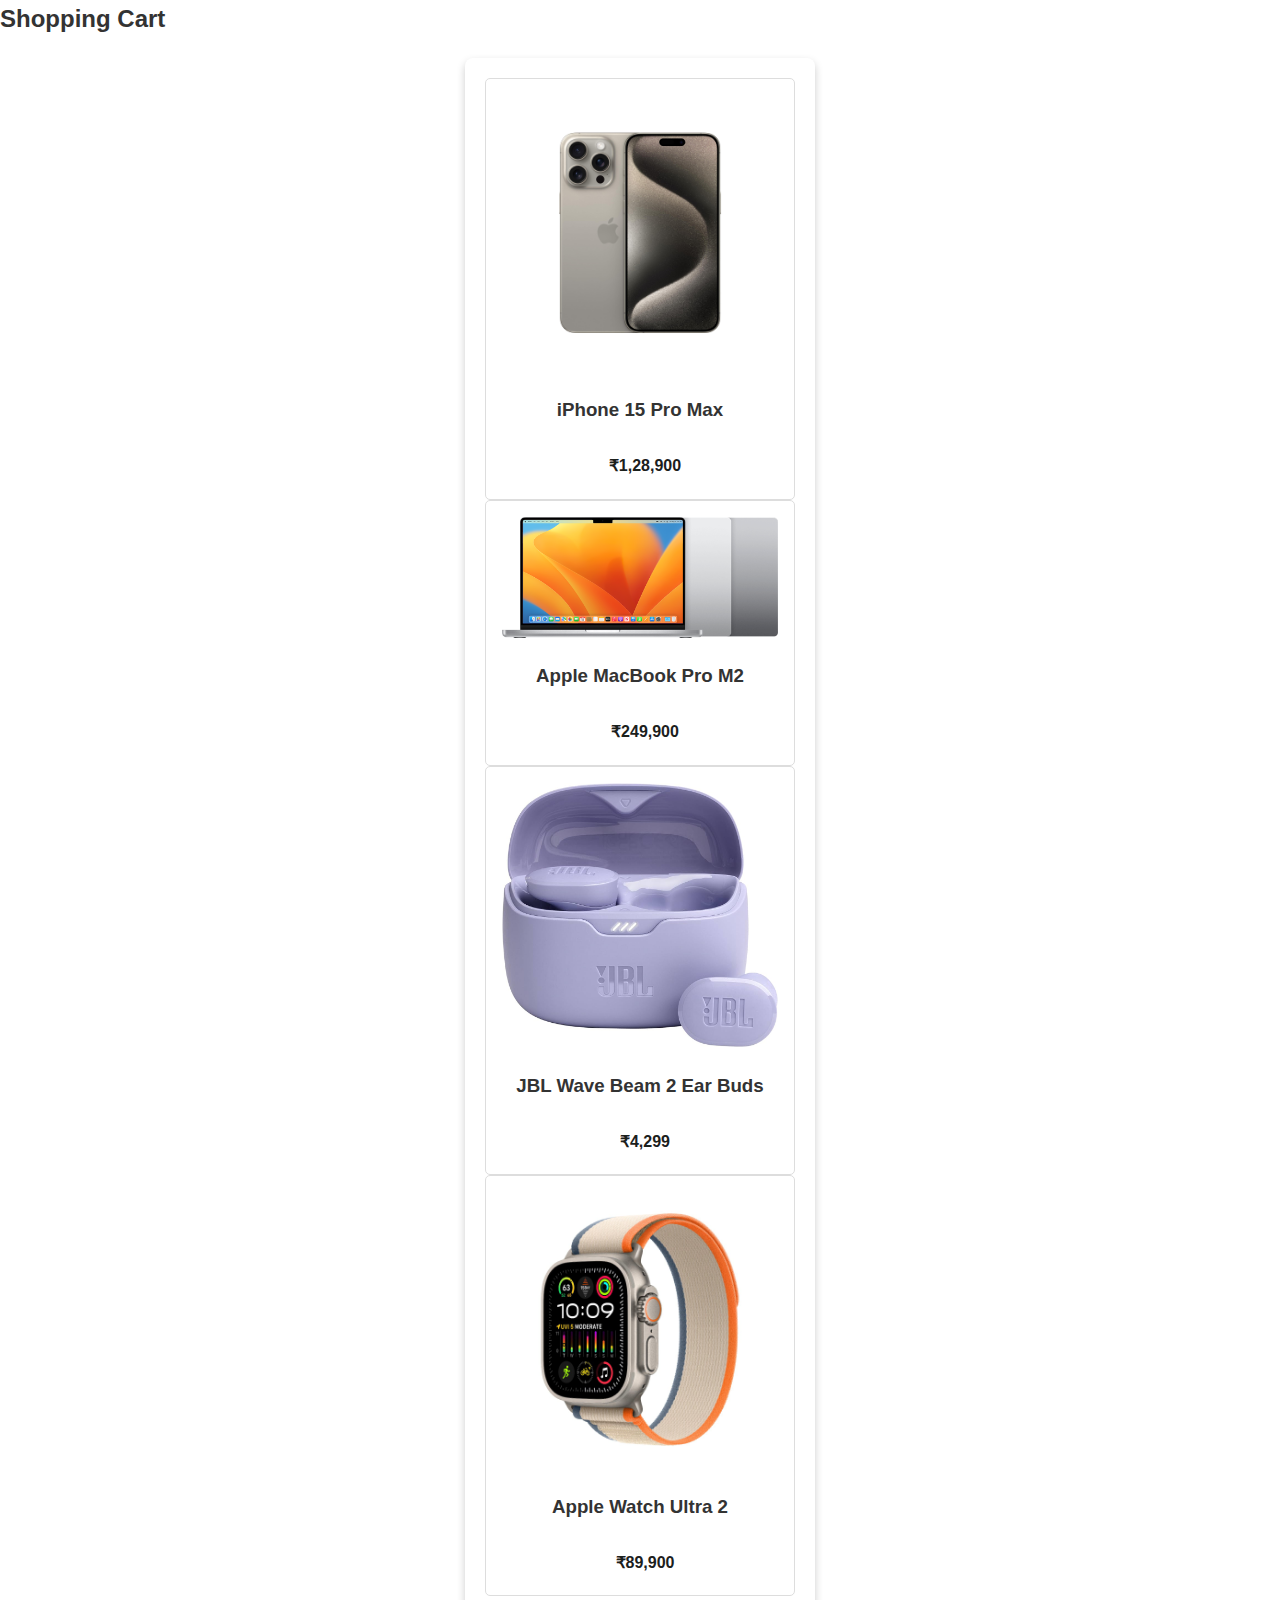
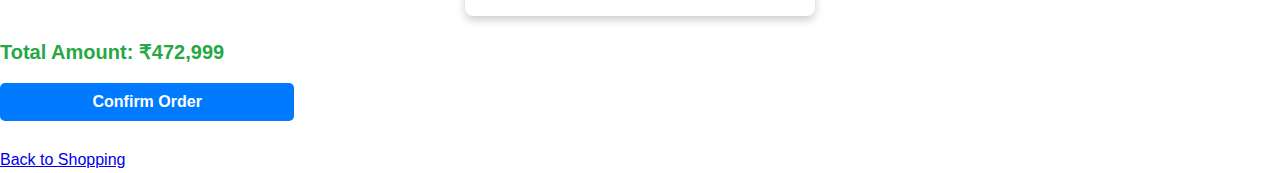
<file: cart.html>
<!DOCTYPE html>
<html lang="en">
<head>
    <meta charset="UTF-8">
    <meta name="viewport" content="width=device-width, initial-scale=1.0">
    <title>Shopping Cart</title>
    <link rel="stylesheet" href="style.css">
    <link rel="icon" href="/image/logo.jpg" type="image/icon type"/>
</head>
<body>
    <h2>Shopping Cart</h2>
    <div id="cart-items">
        <div class="product-card">
            <img src="image/ap15p.jpg" alt="iPhone 15 Pro Max">
            <h3>iPhone 15 Pro Max</h3>
            <p>₹1,28,900</p>
        </div>
        <div class="product-card">
            <img src="image/mac.png" alt="Apple MacBook Pro M2">
            <h3>Apple MacBook Pro M2</h3>
            <p>₹249,900</p>
        </div>
        <div class="product-card">
            <img src="image/jbl9.png.jpg" alt="JBL Wave Beam 2 Ear Buds">
            <h3>JBL Wave Beam 2 Ear Buds</h3>
            <p>₹4,299</p>
        </div>
        <div class="product-card">
            <img src="image/ap4.png.jpg" alt="Apple Watch Ultra 2">
            <h3>Apple Watch Ultra 2</h3>
            <p>₹89,900</p>
        </div>
    </div>
    <p id="total-price">Total Amount: ₹472,999</p>
    <button onclick="showOrderMessage()">Confirm Order</button>
    <br><br>
    <a href="index.html">Back to Shopping</a>

    <script>
        function showOrderMessage() {
            alert("Your order has been placed successfully!");
        }
    </script>
    <script src="script.js"></script>
</body>
</html>
</file>
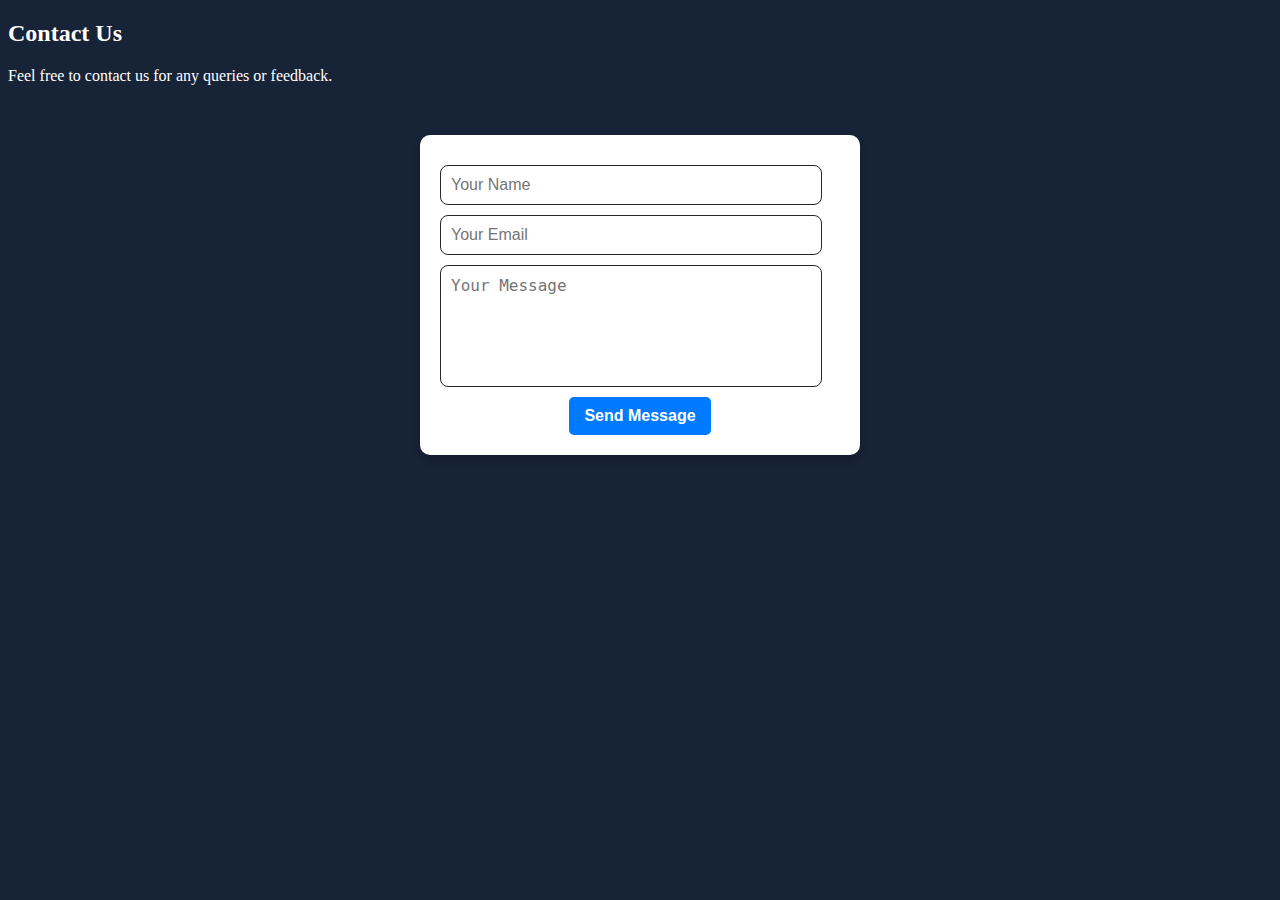
<file: contact.html>
<!DOCTYPE html>
<html lang="en">
<head>
    <meta charset="UTF-8">
    <meta name="viewport" content="width=device-width, initial-scale=1.0">
    <title>Contact Us</title>
    <link rel="icon" href="/image/logo.jpg" type="image/icon type"/>
</head>
<body>
<style>
    body{
        background-color: #172337;
    }
.contact-container {
    max-width: 400px;
    margin: 50px auto;
    padding: 20px;
    border-radius: 10px;
    background: white;
    box-shadow: 0px 4px 8px rgba(0, 0, 0, 0.2);
    text-align: center;
}

input, textarea {
    width: 90%;
    padding: 10px;
    margin: 10px 0;
    border: 1px solid #2a2727;
    border-radius: 8px;
    display: block;
    font-size: 16px;
}

textarea {
    height: 100px;
    resize: none;
}

button {
    padding: 10px 15px;
    font-size: 16px;
    font-weight: bold;
    border: none;
    cursor: pointer;
    border-radius: 5px;
    background-color: #007bff;
    color: white;
    transition: background 0.3s ease-in-out;
}

button:hover {
    background-color: #0056b3;
}
.clr{
    color: white;
}

.popup {
    display: none;
    position: fixed;
    top: 0;
    left: 0;
    width: 100%;
    height: 100%;
    background-color: rgba(0, 0, 0, 0.5);
    align-items: center;
    justify-content: center;
    z-index: 999;
}

.popup-content {
    background: white;
    padding: 20px;
    border-radius: 10px;
    text-align: center;
    box-shadow: 0px 4px 8px rgba(0, 0, 0, 0.2);
}

.popup-content button {
    padding: 8px 15px;
    font-size: 14px;
    font-weight: bold;
    border: none;
    cursor: pointer;
    border-radius: 5px;
    background-color: #007bff;
    color: white;
    margin-top: 10px;
}

.popup-content button:hover {
    background-color: #0056b3;
}

</style>
<div class="clr">
    <h2>Contact Us</h2>
    <p>Feel free to contact us for any queries or feedback.</p>
</div>
    <div class="contact-container">
        <form id="contact-form">
            <input type="text" id="name" placeholder="Your Name" required>
            <input type="email" id="email" placeholder="Your Email" required>
            <textarea id="message" placeholder="Your Message" required></textarea>
            <button type="submit">Send Message</button>
        </form>
    </div>
    <div id="popup-message" class="popup">
        <div class="popup-content">
            <p>Your message has been sent successfully!</p>
            <button onclick="closePopup()">OK</button>
        </div>
    </div>
    <script src="script.js"></script>
</body>
</html>
</file>
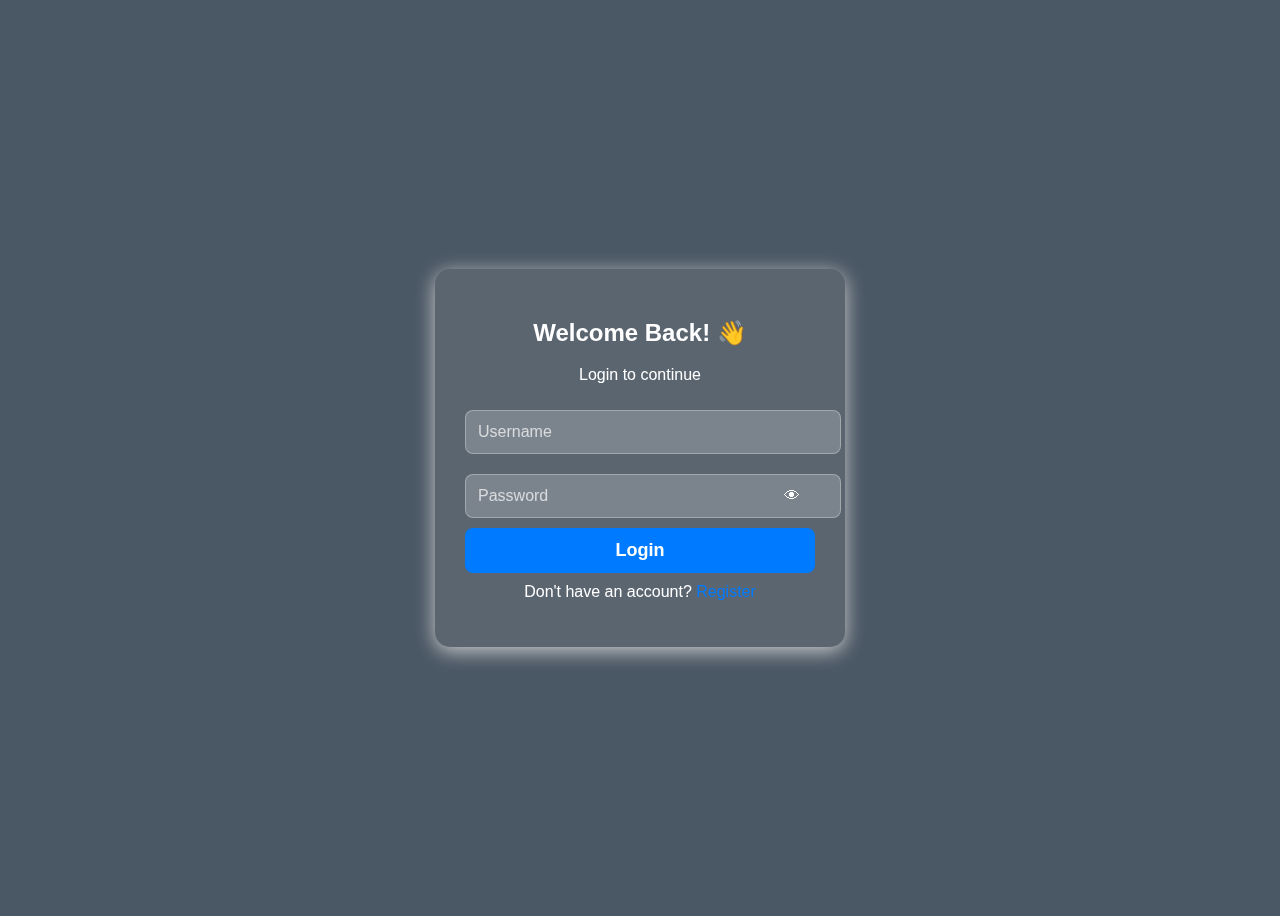
<file: login.html>
<!DOCTYPE html>
<html lang="en">
<head>
    <meta charset="UTF-8">
    <meta name="viewport" content="width=device-width, initial-scale=1.0">
    <title>Login</title>
    <!-- <link rel="stylesheet" href="style.css"> -->
    <link rel="icon" href="image/logo.jpg" type="image/png">
    <style>
        /* Background Styling */
body {
    font-family: 'Arial', sans-serif;
    display: flex;
    justify-content: center;
    align-items: center;
    height: 100vh;
    background: #4a5764;
    color: white;
    overflow: hidden;
}

/* Glassmorphism Effect */
.login-container {
    width: 350px;
    padding: 30px;
    border-radius: 15px;
    backdrop-filter: blur(10px);
    background: rgba(233, 229, 229, 0.1);
    box-shadow: 0px 4px 20px rgba(237, 234, 234, 0.8);
    text-align: center;
    color: white;
}

/* Input Fields */
input {
    width: 100%;
    padding: 12px;
    margin: 10px 0;
    border: 1px solid rgba(255, 255, 255, 0.3);
    border-radius: 8px;
    background: rgba(255, 255, 255, 0.2);
    color: white;
    font-size: 16px;
    outline: none;
    transition: 0.3s;
}

/* Placeholder Text */
input::placeholder {
    color: rgba(255, 255, 255, 0.7);
}

/* Password Field & Toggle */
.password-container {
    position: relative;
}

.toggle-password {
    position: absolute;
    right: 15px;
    top: 50%;
    transform: translateY(-50%);
    cursor: pointer;
}

/* Button */
button {
    width: 100%;
    padding: 12px;
    font-size: 18px;
    font-weight: bold;
    border: none;
    cursor: pointer;
    border-radius: 8px;
    background: #007bff;
    color: white;
    transition: transform 0.3s ease-in-out, background 0.3s ease-in-out;
}

/* Button Hover Effect */
button:hover {
    transform: scale(1.05);
    background: #007bff;
}

/* Register Text */
.register-text {
    margin-top: 10px;
}

.register-text a {
    color: #007bff;
    text-decoration: none;
}

.register-text a:hover {
    text-decoration: underline;
}

    </style>
</head>
<body>

    <div class="login-container">
        <h2>Welcome Back! 👋</h2>
        <p>Login to continue</p>

        <form id="login-form">
            <input type="text" id="username" placeholder="Username" required>
            
            <div class="password-container">
                <input type="password" id="password" placeholder="Password" required>
                <span class="toggle-password" onclick="togglePassword()">👁</span>
            </div>

            <button type="submit">Login</button>

            <p class="register-text">Don't have an account? <a href="#">Register</a></p>
        </form>
    </div>

    <script>
        document.getElementById("login-form").addEventListener("submit", function(event) {
            event.preventDefault();
            let username = document.getElementById("username").value.trim();
            let password = document.getElementById("password").value.trim();

            if (username.length < 3) {
                alert("Username must be at least 3 characters long.");
                return;
            }
            if (password.length < 6) {
                alert("Password must be at least 6 characters long.");
                return;
            }

            alert(`Welcome, ${username}!`);
            window.location.href = "index.html";
        });

        function togglePassword() {
            let passwordField = document.getElementById("password");
            passwordField.type = passwordField.type === "password" ? "text" : "password";
        }
    </script>

</body>
</html>
</file>
<file: style.css>
* {
  box-sizing: border-box;
  margin: 0;
  padding: 0;
}
body {
  font-family: Arial, sans-serif;
  line-height: 1.6;
  color: #333;
}
header {
  background-color: #2c3e50;
  color: #ecf0f1;
  padding: 1rem;
}
nav {
  background-color: #34495e;
  padding: 0.5rem;
}
nav ul {
  list-style-type: none;
  display: flex;
  justify-content: right;
  margin-right: 20px;
}
nav ul li {
  margin: 0 1rem;
}
nav ul li a {
  color: #ecf0f1;
  text-decoration: none;
}
.icon{
  justify-content: space-between;
  display:flex;
  float: right;
  width: 5%;
}
.icons {
  display:flex;
  cursor: pointer;
  border-radius: 30%;
  justify-content: right;
  gap: 2rem;
  align-items: center;
  margin-right: 1px;
  padding: 4px;
background-color: white;
}

.icons img {
  width: 24px;
  height: 24px;
  cursor: pointer;
}

.icons img:hover {
  opacity: 0.8;
}

main {
  padding: 2rem;
}
.product-grid {
  display: grid;
  grid-template-columns: repeat(auto-fit, minmax(250px, 1fr));
  gap: 2rem;
}
.product-card {
  border: 1px solid #ddd;
  border-radius: 5px;
  padding: 1rem;
  text-align: center;
}
.product-card img {
  max-width: 100%;
  height: auto;
}
.product-card h3 {
  margin: 1rem 0;
}
.product-card p {
  color: #1b201c;
  font-weight: bold;
  transform: translate(5px, 12px);
  margin-bottom: 1rem;
}
.btn {
  background-color: #1590e2;
  color: #fff;
  padding: 0.5rem 1rem;
  text-decoration: none;
  border-radius: 3px;
  display: inline-block;
}
footer {
  background-color: #2c3e50;
  color: #ecf0f1;
  text-align: center;
  padding: 1rem;
  margin-top: 2rem;
}
.footer {
  background-color: #172337;
  color: #ffffff;
  padding: 40px 0 0;
  font-family: -apple-system, BlinkMacSystemFont, "Segoe UI", Roboto, sans-serif;
}

.footer-content {
  max-width: 1200px;
  margin: 0 auto;
  display: grid;
  grid-template-columns: repeat(auto-fit, minmax(160px, 1fr));
  gap: 20px;
  padding: 0 20px;
}

.footer-section h3 {
  color: #878787;
  font-size: 12px;
  font-weight: 400;
  margin-bottom: 15px;
}

.footer-section ul {
  list-style: none;
  padding: 0;
  margin: 0;
}

.footer-section ul li {
  margin-bottom: 10px;
}

.footer-section ul li a {
  color: #ffffff;
  text-decoration: none;
  font-size: 14px;
}

.footer-section ul li a:hover {
  text-decoration: underline;
}

.address p {
  font-size: 12px;
  line-height: 1.5;
  color: #ffffff;
}

.address a {
  color: #2874f0;
  text-decoration: none;
}

.social-section {
  max-width: 1200px;
  margin: 20px auto;
  padding: 0 20px;
}

.social-section p {
  color: #878787;
  font-size: 12px;
  margin-bottom: 10px;
}

.social-icons {
  display: flex;
  gap: 15px;
}

.social-icons {
  color: #ffffff;
  text-decoration: none;
  font-size: 14px;
}
.social-icons {
  margin-bottom: 30px;
}
.social-icons img {
  width: 30px;
  height: 90px;
  margin: 0 5px;
}

.bottom-footer {
  border-top: 1px solid #454d5e;
  padding: 25px 20px;
  margin-top: 40px;
}

.bottom-links {
  max-width: 1200px;
  margin: 0 auto;
  display: flex;
  align-items: center;
  gap: 30px;
  margin-bottom: 20px;
}

.bottom-links a {
  color: #ffffff;
  text-decoration: none;
  font-size: 14px;
  display: flex;
  align-items: center;
  gap: 8px;
}

.bottom-links img {
  width: 16px;
  height: 16px;
}

.copyright {
  max-width: 1200px;
  margin: 0 auto;
  color: #ffffff;
  font-size: 14px;
  margin-bottom: 20px;
}

.payment-methods {
  max-width: 1200px;
  margin: 0 auto;
  text-align: right;
}
#search-bar {
  width: 30%;
  height: 5vh;
  align-items: center;
  position: relative;
  top: 9px;
  border-radius: 20px;
  border: none;
  margin-left: 30%;
  padding-left: 10px;
  font-weight: bold;
}

.slideshow-container {
  max-width: 1000px;
  position: relative;
  margin: auto;
}

.text {
  color: #f2f2f2;
  font-size: 15px;
  padding: 8px 12px;
  position: absolute;
  bottom: 8px;
  width: 100%;
  text-align: center;
}

.numbertext {
  color: #f2f2f2;
  font-size: 12px;
  padding: 8px 12px;
  position: absolute;
  top: 0;
}

.dot {
  height: 15px;
  width: 15px;
  margin: 0 2px;
  background-color: #bbb;
  border-radius: 50%;
  display: inline-block;
  transition: background-color 0.6s ease;
}

.active {
  background-color: #717171;
}

.fade {
  animation-name: fade;
  animation-duration: 1.5s;
}
#cart-items {
  background: white;
  padding: 20px;
  width: 350px;
  margin: 20px auto;
  border-radius: 8px;
  box-shadow: 0px 4px 8px rgba(0, 0, 0, 0.2);
}
button.proceed, button.order, button.confirm {
  padding: 6px 12px;
  font-size: 12px;
}

#cart-buttons {
  display: flex;
  justify-content: center;
  gap: 10px;
  margin-top: 15px;
}

#total-price {
  font-size: 20px;
  font-weight: bold;
  margin: 15px 0;
  color: #28a745;
}

button.proceed {
  background-color: #28a745;
}

.product {
  background: white;
  padding: 20px;
  margin: 50px auto;
  width: 300px;
  border-radius: 8px;
  box-shadow: 0px 4px 8px rgba(0, 0, 0, 0.2);
}

.product h2 {
  margin-bottom: 10px;
  color: #333;
}

.product p {
  font-size: 18px;
  color: #555;
  margin-bottom: 15px;
}

.login-container{
  width: 50%;
  text-align: center;
  margin: auto;
}
#login-form button {
  padding: 6px 12px;  
  font-size: 14px;  
  font-weight: bold;
  border: none;
  cursor: pointer;
  border-radius: 5px;
  background-color: #007bff;
  color: white;
  transition: background 0.3s ease-in-out;
  width: auto;  
  display: block;
  margin: 10px auto; 
}

#login-form button:hover {
  background-color: #0056b3;
}


.login-icon {
  font-size: 20px;
  cursor: pointer;
  position: fixed;
  top: 20px;
  right: 20px;
  background: white;
  padding: 5px;
  border-radius: 50%;
  box-shadow: 0px 4px 8px rgba(0, 0, 0, 0.2);
}
.login-icon img {
  width: 40px;
  height: 40px;
  border-radius: 50%; 
}

.login-icon:hover {
  background-color: #ddd;
}
#popup-overlay {
  position: fixed;
  top: 0;
  left: 0;
  width: 100%;
  height: 100%;
  background: rgba(0, 0, 0, 0.5);
  display: flex;
  align-items: center;
  justify-content: center;
  z-index: 999;
}

.popup {
  background: white;
  padding: 20px;
  border-radius: 8px;
  box-shadow: 0px 4px 8px rgba(0, 0, 0, 0.2);
  text-align: center;
  z-index: 1000;
}

#cart-items {
  background: white;
  padding: 20px;
  width: 350px;
  margin: 20px auto;
  border-radius: 8px;
  box-shadow: 0px 4px 8px rgba(0, 0, 0, 0.2);
}

#total-price {
  font-size: 20px;
  font-weight: bold;
  margin: 15px 0;
  color: #28a745;
}

.popup {
  display: none;
  position: fixed;
  top: 0;
  left: 0;
  width: 100%;
  height: 100%;
  background-color: rgba(246, 231, 231, 0.5);
}

.popup-content {
  background: white;
  padding: 20px;
  width: 300px;
  margin: 100px auto;
  border-radius: 8px;
  text-align: center;
  position: relative;
  box-shadow: 0px 4px 8px rgba(0, 0, 0, 0.2);
}

.close {
  position: absolute;
  top: 10px;
  right: 15px;
  font-size: 20px;
  cursor: pointer;
}

input {
  width: 50%;
  padding: 10px;
  margin: 10px 0;
  border: 1px solid #ccc;
  border-radius: 5px;
}

button {
  width: 100%;
  padding: 10px;
  border: none;
  cursor: pointer;
  background-color: #007bff;
  color: white;
  border-radius: 5px;
}

button:hover {
  background-color: #0056b3;
}

button.proceed:hover {
  background-color: #218838;
}
button {
  font-size: 16px;
  font-weight: bold;
  border: none;
  width: 23%;
  cursor: pointer;
  border-radius: 5px;
  background-color: #007bff;
  color: white;
  transition: background 0.3s ease-in-out;
}

@keyframes fade {
  from {
    opacity: 0.4;
  }
  to {
    opacity: 1;
  }
}

@media only screen and (max-width: 300px) {
  .text {
    font-size: 11px;
  }
}
@media (max-width: 768px) {
  .footer-content {
    grid-template-columns: repeat(2, 1fr);
  }

  .bottom-links {
    flex-wrap: wrap;
    gap: 15px;
  }

  .payment-methods {
    text-align: center;
  }
}

@media (max-width: 480px) {
  .footer-content {
    grid-template-columns: 1fr;
  }
}
header {
  text-align: center;
}
form {
  text-align: center;
}
nav form input {
  width: 30%;
  height: 5vh;
  align-items: center;
  position: relative;
  top: 20px;
  border-radius: 20px;
  border: none;
}
nav ul li {
  position: relative;
  bottom: 6px;
}
.a img {
  width: 100%;
  height: 40vh;
}
.a {
  display: flex;
  overflow-x: scroll;
}
.a::-webkit-scrollbar {
  width: 0;
}
@media (max-width: 787px) {
  input {
    margin-right: 30%;
  }
}
@media (max-width: 426px) {
  input {
    display: none;
  }
}
@media (max-width: 320px) {
  nav ul li a {
    margin-left: -15px;
  }
}
@media (max-width: 426px) {
  .a img {
    display: none;
  }
}
</file>
